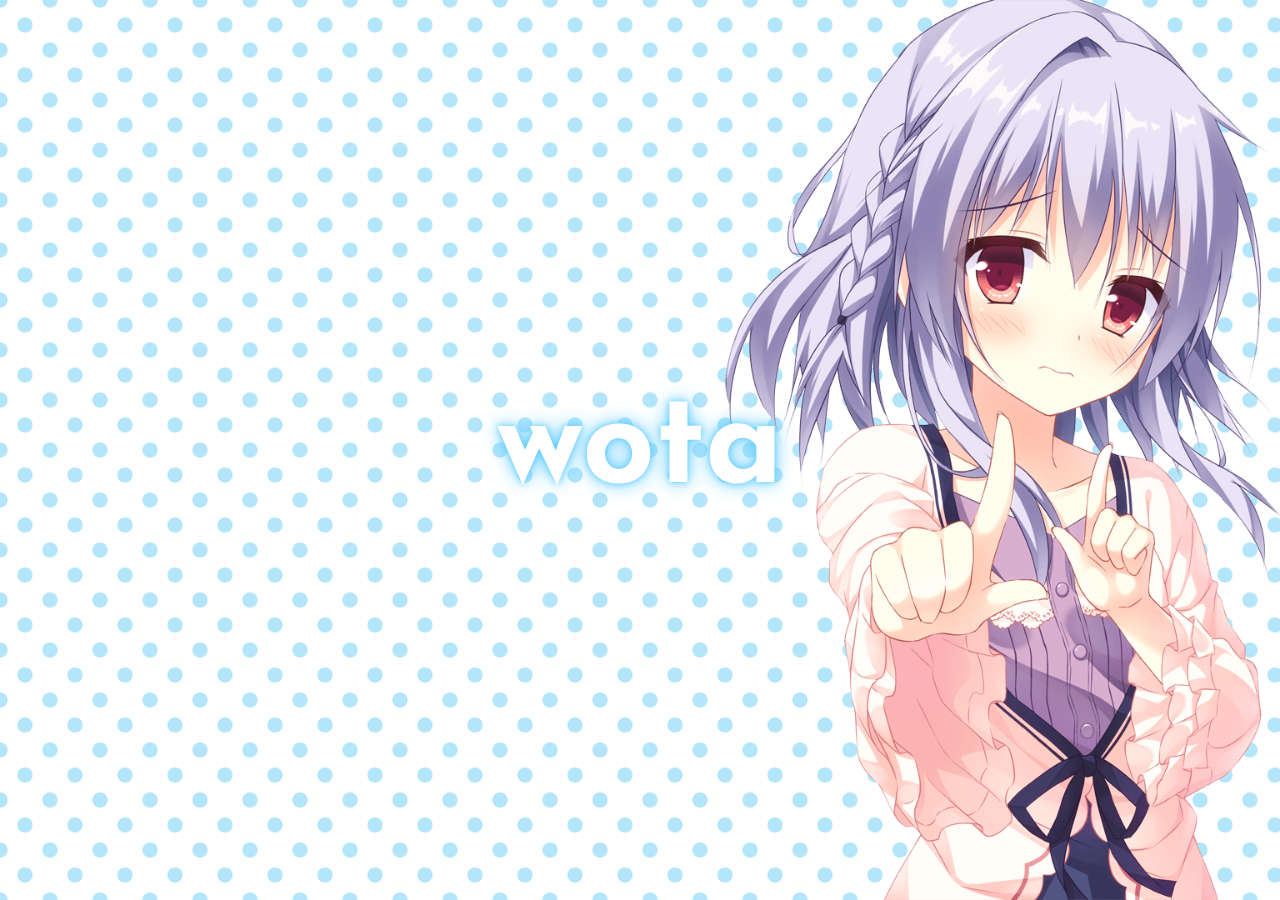
<file: index.html>
<!DOCTYPE html>
<html lang="en-US">
    
    <head>
        <meta http-equiv="content-type" content="text/html; charset=UTF-8">
        <title>WOTA</title>
        <link rel="icon" href="favicon.ico" type="image/x-icon" />
        <link rel="shortcut icon" href="favicon.ico" type="image/x-icon" />
        <link rel="stylesheet" href="main.css">
        <link rel="stylesheet" href="https://fonts.googleapis.com/css2?family=Josefin+Sans:wght@300&display=swap">
        <meta name="viewport" content="width=device-width, initial-scale=1">
    </head>
    
    <body>
        <main>
            <img src="img/image.png" alt="" class="float-image r" draggable="false">
            <h1>
                wota
            </h1>
        </main>
    </body>

</html>
</file>
<file: main.css>
body {
	margin: 0;
	font-family: 'Josefin Sans', sans-serif;
	-webkit-user-select: none;
	-moz-user-select: none;
	-ms-user-select: none;
	user-select: none;
}

main {
	display: flex;
	justify-content: center;
	align-items: center;
	width: 100vw;
	height: 100vh;
	overflow: hidden;
	position: relative;
	background-image: radial-gradient(#b3e5fb 20%, transparent 23%), radial-gradient(#b3e5fb 20%, transparent 23%);
	background-size: 50px 50px;
	background-position: 0 0, 25px 25px;
}

h1 {
	font-size: 10vw;
	color: #ffffff;
	text-shadow:  0 0 0.05em #60ccff, 0 0 0.15em #60ccff;
	position: relative;
	z-index: 2;
	pointer-events: none;
	text-align: center;
}

.float-image {
	height: 100%;
	height: 100vh;
	position: absolute;
	top: 0;
	z-index: 0;
}

.float-image.r {
	right: 0;
}

@media screen and (max-width: 480px) {
	main {
		background-size: 10.4166667vw 10.4166667vw;
		background-position: 0 0, 5.2083333vw 5.2083333vw;
	}
}

@media screen and (max-aspect-ratio: 9 / 16) {
	.float-image.r {
		left: 50%;
		-webkit-transform: translateX(-50%);
		-moz-transform: translateX(-50%);
		transform: translateX(-50%);
	}

	h1 {
		font-size: 12vw;
	}
}
</file>
